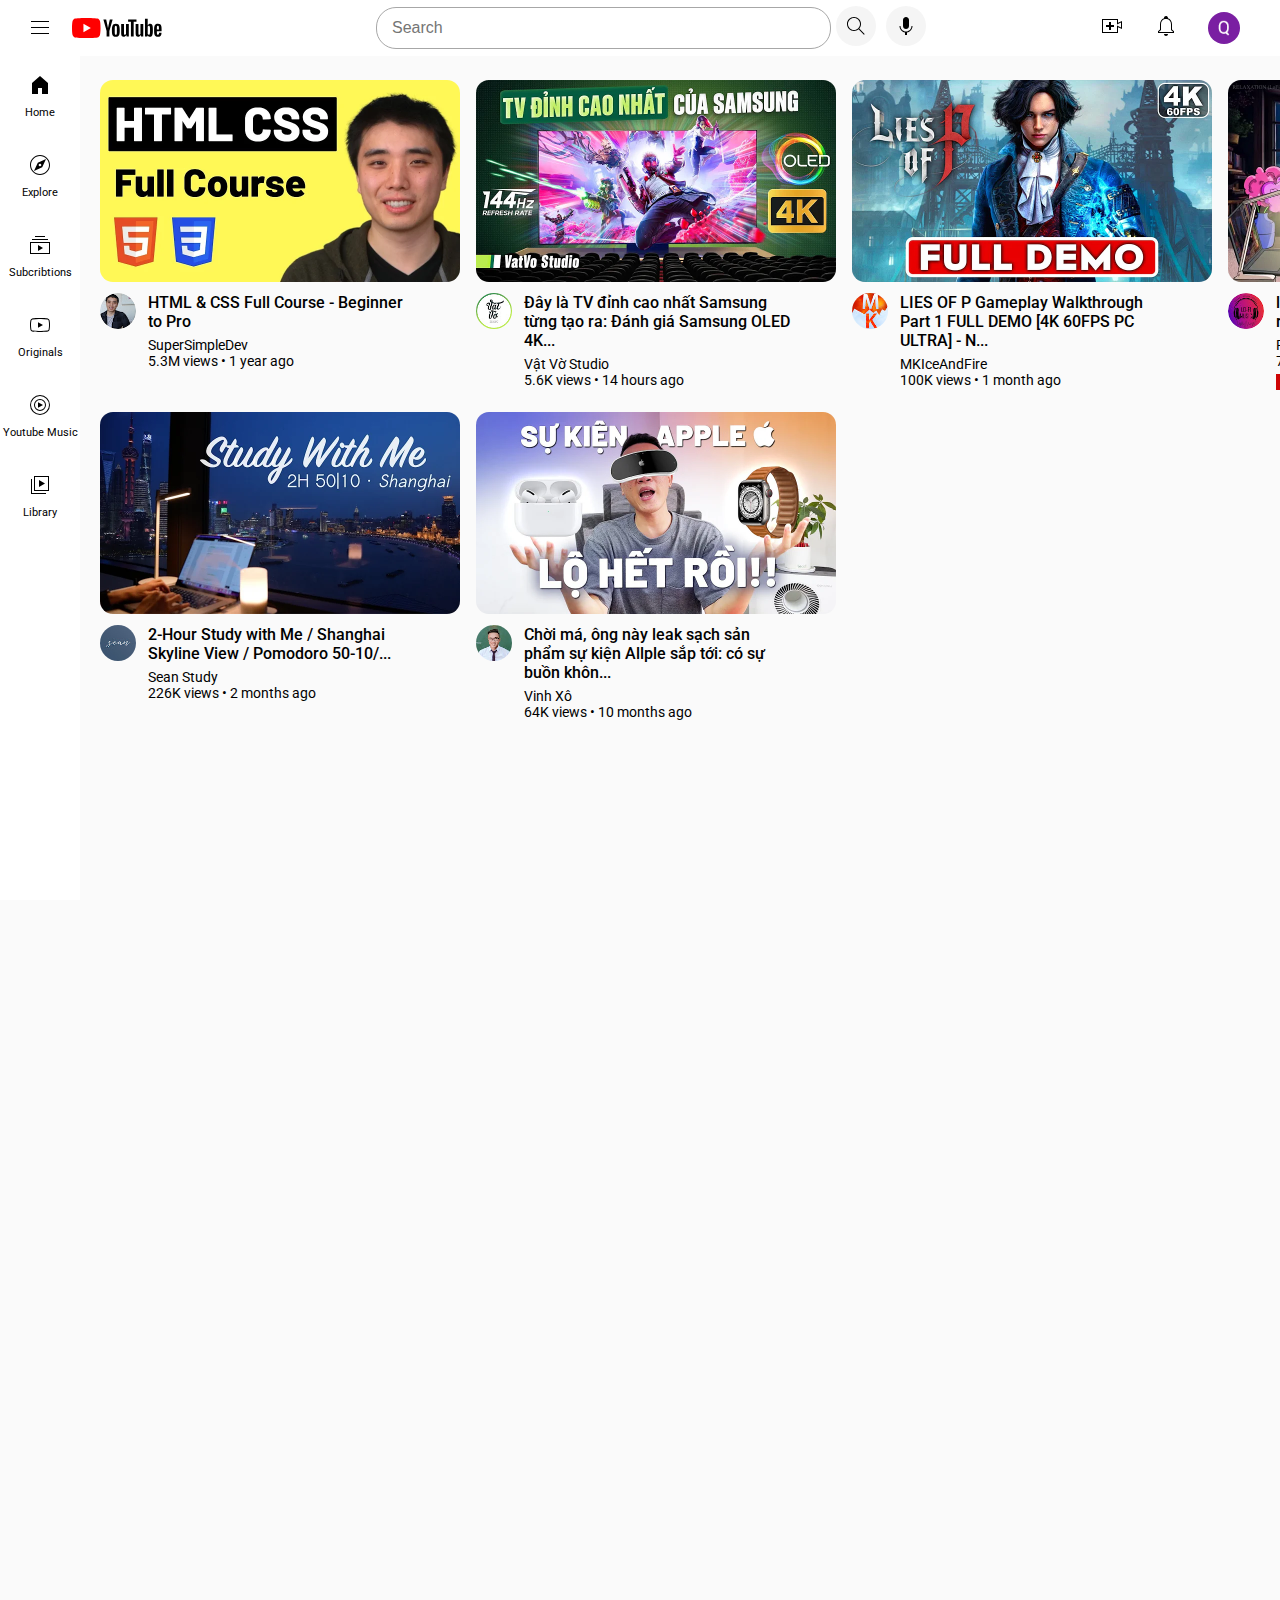
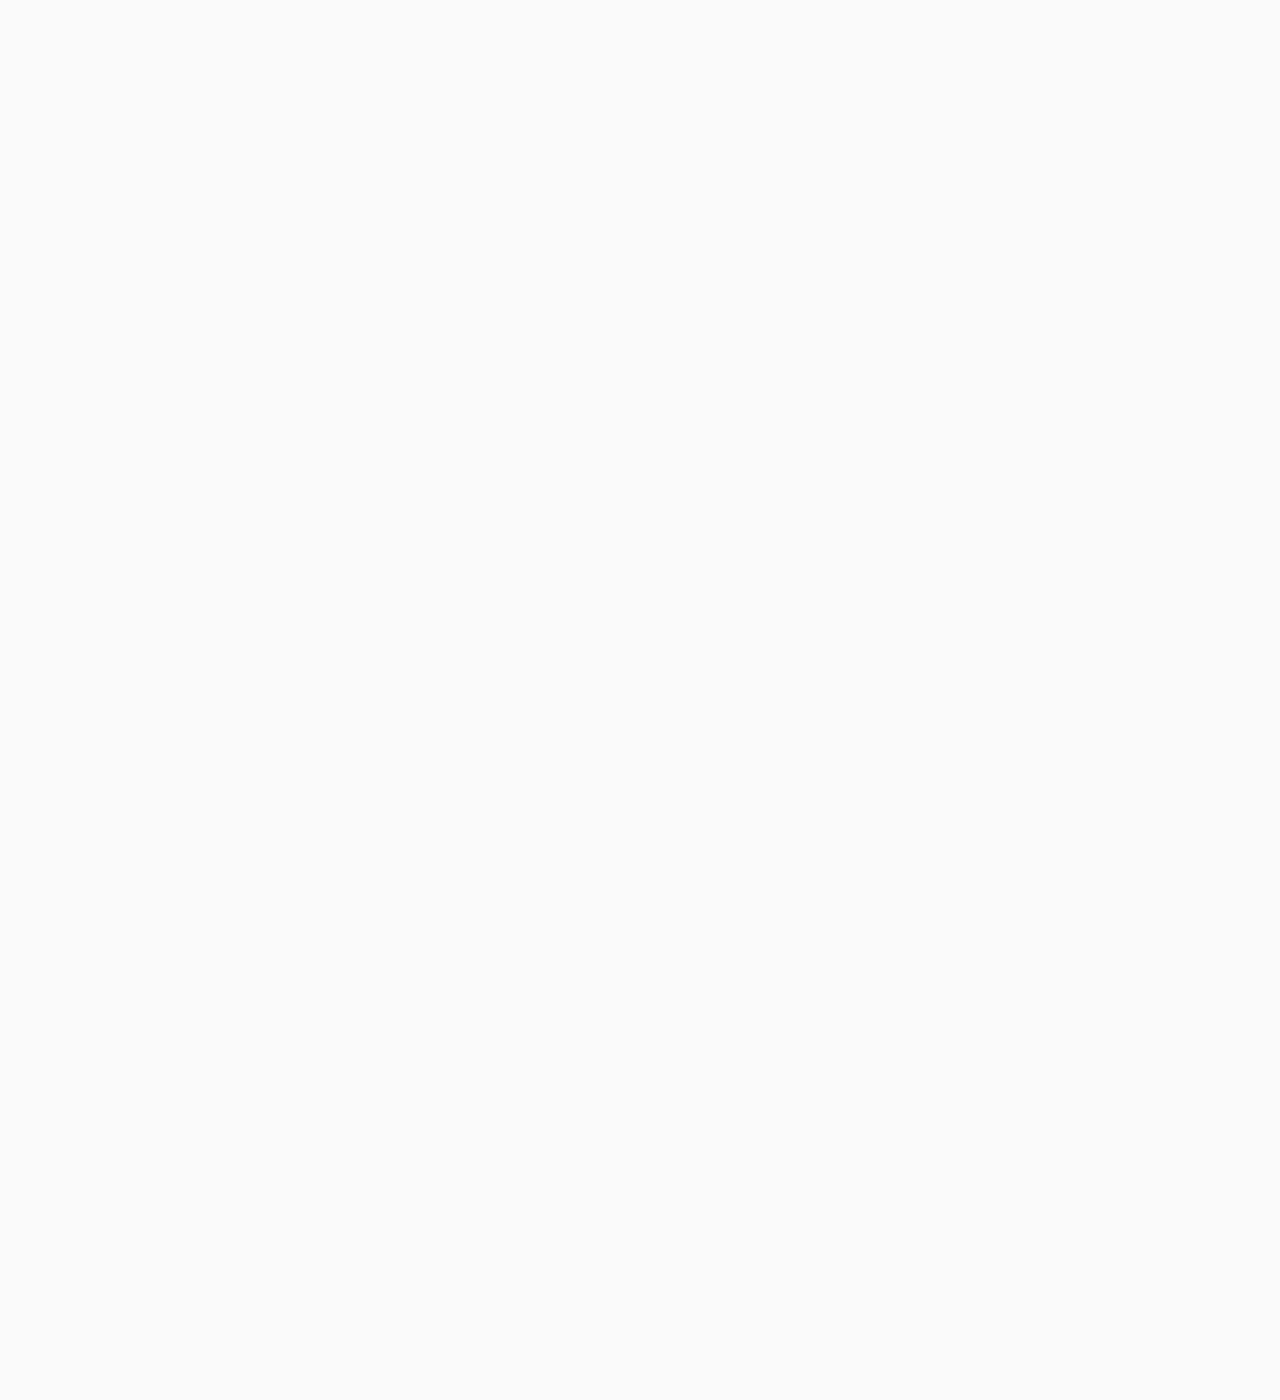
<file: index.html>
<!DOCTYPE html>
<html>

  <head>
    <title>Youtube clone</title>
    <link rel="stylesheet" href="styles/video-grid.css">
    <link rel="stylesheet" href="styles/header.css">
    <link rel="stylesheet" href="styles/sidebar.css">
    <link rel="stylesheet" href="styles/general.css">
    <link rel="preconnect" href="https://fonts.googleapis.com">
    <link rel="preconnect" href="https://fonts.gstatic.com" crossorigin>
    <link href="https://fonts.googleapis.com/css2?family=Roboto:wght@300;400;500;700&display=swap" rel="stylesheet">
  </head>

  <body>
    <!-- sidebar-->
    <nav class="sidebar-sector">
      <div class="sidebar-box">
        <div class="icon-box">
          <img src="youtube-icons/home.svg">
          <div class="toolkit">Home</div>
        </div>

        <p>Home</p>
      </div>

      <div class="sidebar-box">
        <div class="icon-box">
          <img src="youtube-icons/explore.svg">
          <div class="toolkit">Explore</div>
        </div>
        
        <p>Explore</p>
      </div>

      <div class="sidebar-box">
        <div class="icon-box">
          <img src="youtube-icons/subscriptions.svg">
          <div class="toolkit">Subcribtions</div>
        </div>
       
        <p>Subcribtions</p>
      </div>

      <div class="sidebar-box">
        <div class="icon-box">
          <img src="youtube-icons/originals.svg">
          <div class="toolkit">Originals</div>
        </div>
        
        <p>Originals</p>
      </div>

      <div class="sidebar-box">
        <div class="icon-box">
          <img src="youtube-icons/youtube-music.svg">
          <div class="toolkit">Music</div>
        </div>
        
        <p>Youtube Music</p>
      </div>

      <div class="sidebar-box">
        <div class="icon-box">
          <img src="youtube-icons/library.svg">
          <div class="toolkit">Library</div>
        </div>
        
        <p>Library</p>
      </div>    
    
    </nav>

    <!-- header -->
    <nav class="header-sector">
      <div class="left">
        <img src="youtube-icons/hamburger-menu.svg" class="hamburger-menu">
        <img src="youtube-icons/youtube-logo.svg" class="youtube-logo">
      </div>

      <div class="middle">
        <input type="type" placeholder="Search" class="search-bar">

        <div class="icon-box">
          <img src="youtube-icons/search.svg" class="search-icon">
          <div class="toolkit">Search</div>
        </div>

        <div class="icon-box">
          <img src="youtube-icons/voice-search-icon.svg" class="voice-search-icon">
          <div class="toolkit">Search with your voice</div>
        </div>
      </div>

      <div class="right">
        <div class="icon-box">
          <img src="youtube-icons/upload.svg" class="upload-icon">
          <div class="toolkit">Create</div>
        </div>

        <div class="icon-box">
          <img src="youtube-icons/notifications.svg" class="notification-icon">
          <div class="toolkit">Notifications</div>
        </div>
        
        <img src="channel-pic/user.jpg" class="user-pic">
      </div>
    </nav>

  <!-- video-grid -->
    <main class="video-grid">

      <div class="video-thumbnail">
        <img src="thumbnails/code.webp" class="thumbnail">

        <div class="thumbnail-info">
          <img src="channel-pic/supersimple.jpg" class="channel-pic">
          <div>
            <p class="thumbnail-name">HTML &amp; CSS Full Course - Beginner to Pro</p>
            <p class="channel-name">SuperSimpleDev</p>
            <p class="thumbnail-state">5.3M views &#8226; 1 year ago</p>
          </div>  
          <img src="youtube-icons/three-dot.svg" class="threedot-icon">
        </div>
      </div>

      <div class="video-thumbnail">
        <img src="thumbnails/vatvo.webp" class="thumbnail">

        <div class="thumbnail-info">
          <img src="channel-pic/vatvo.jpg" class="channel-pic">
          <div>
            <p class="thumbnail-name">Đây là TV đỉnh cao nhất Samsung từng tạo ra: Đánh giá Samsung OLED 4K...</p>
            <p class="channel-name">Vật Vờ Studio</p>
            <p class="thumbnail-state">5.6K views &#8226; 14 hours ago</p>
          </div>  
          <img src="youtube-icons/three-dot.svg" class="threedot-icon">
        </div>
      </div>

      <div class="video-thumbnail">
        <img src="thumbnails/game.webp" class="thumbnail">

        <div class="thumbnail-info">
          <img src="channel-pic/gameplay.jpg" class="channel-pic">
          <div>
            <p class="thumbnail-name">LIES OF P Gameplay Walkthrough Part 1 FULL DEMO [4K 60FPS PC ULTRA] - N...</p>
            <p class="channel-name">MKIceAndFire</p>
            <p class="thumbnail-state">100K views &#8226; 1 month ago</p>
          </div>  
          <img src="youtube-icons/three-dot.svg" class="threedot-icon">
        </div>
      </div>

      <div class="video-thumbnail">
        <img src="thumbnails/music.webp" class="thumbnail">

        <div class="thumbnail-info">
          <img src="channel-pic/music.jpg" class="channel-pic">
          <div>
            <p class="thumbnail-name">lofi hip hop radio &#126; beats to relax/study</p>
            <p class="channel-name">RELAXATION(LoFi &amp; CHILL)</p>
            <p class="thumbnail-state">719 watching</p>
            <button class="premiere-button">PREMIERE</button>
          </div>  
          <img src="youtube-icons/three-dot.svg" class="threedot-icon">
        </div>
      </div>

      <div class="video-thumbnail">
        <img src="thumbnails/realx.webp" class="thumbnail">

        <div class="thumbnail-info">
          <img src="channel-pic/sean.jpg" class="channel-pic">
          <div>
            <p class="thumbnail-name">2-Hour Study with Me / Shanghai Skyline View / Pomodoro 50-10/...</p>
            <p class="channel-name">Sean Study</p>
            <p class="thumbnail-state">226K views &#8226; 2 months ago</p>
          </div>  
          <img src="youtube-icons/three-dot.svg" class="threedot-icon">
        </div>
      </div>

      <div class="video-thumbnail">
        <img src="thumbnails/vinhxo.webp" class="thumbnail">

        <div class="thumbnail-info">
          <img src="channel-pic/vinhxo.jpg" class="channel-pic">
          <div>
            <p class="thumbnail-name">Chời má, ông này leak sạch sản phẩm sự kiện Allple sắp tới: có sự buồn khôn...</p>
            <p class="channel-name">Vinh Xô</p>
            <p class="thumbnail-state">64K views &#8226; 10 months ago</p>
          </div>  
          <img src="youtube-icons/three-dot.svg" class="threedot-icon">
        </div>
      </div>

    </main>
    
  </body>

</html>
</file>
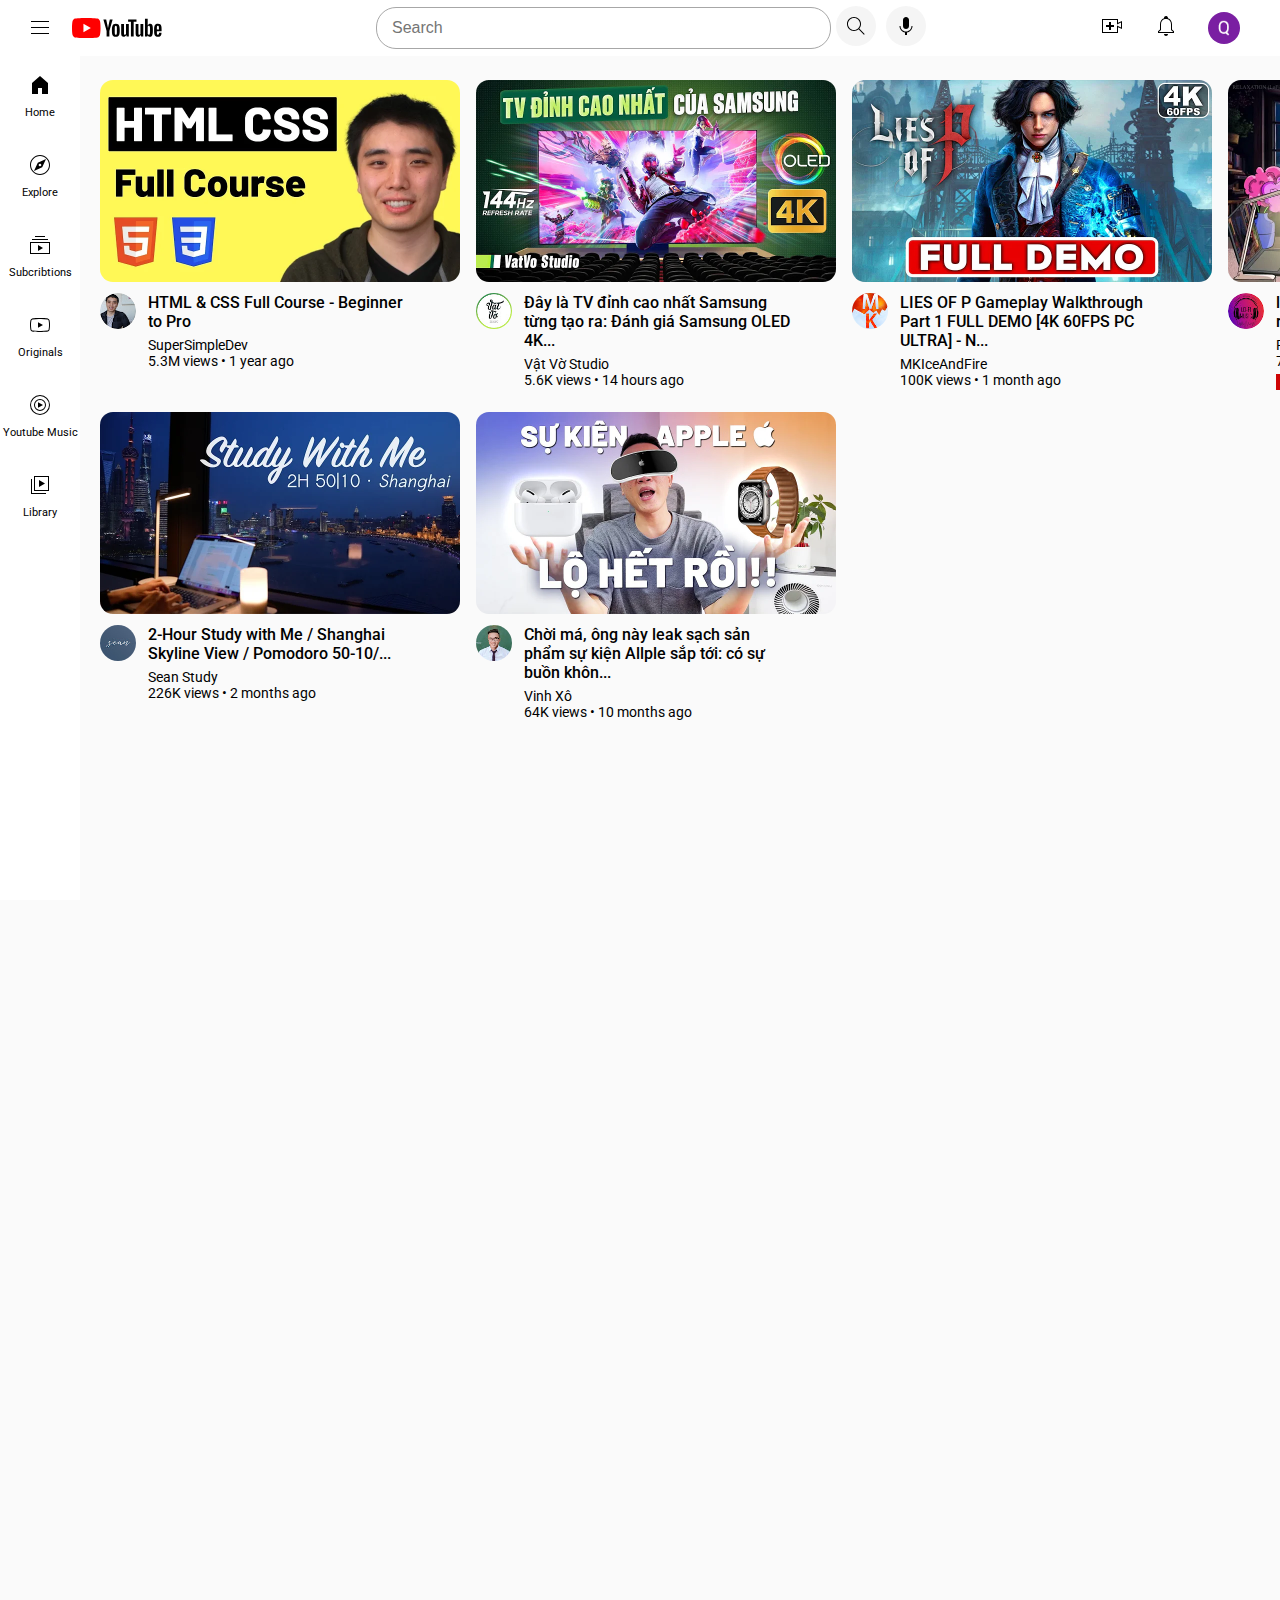
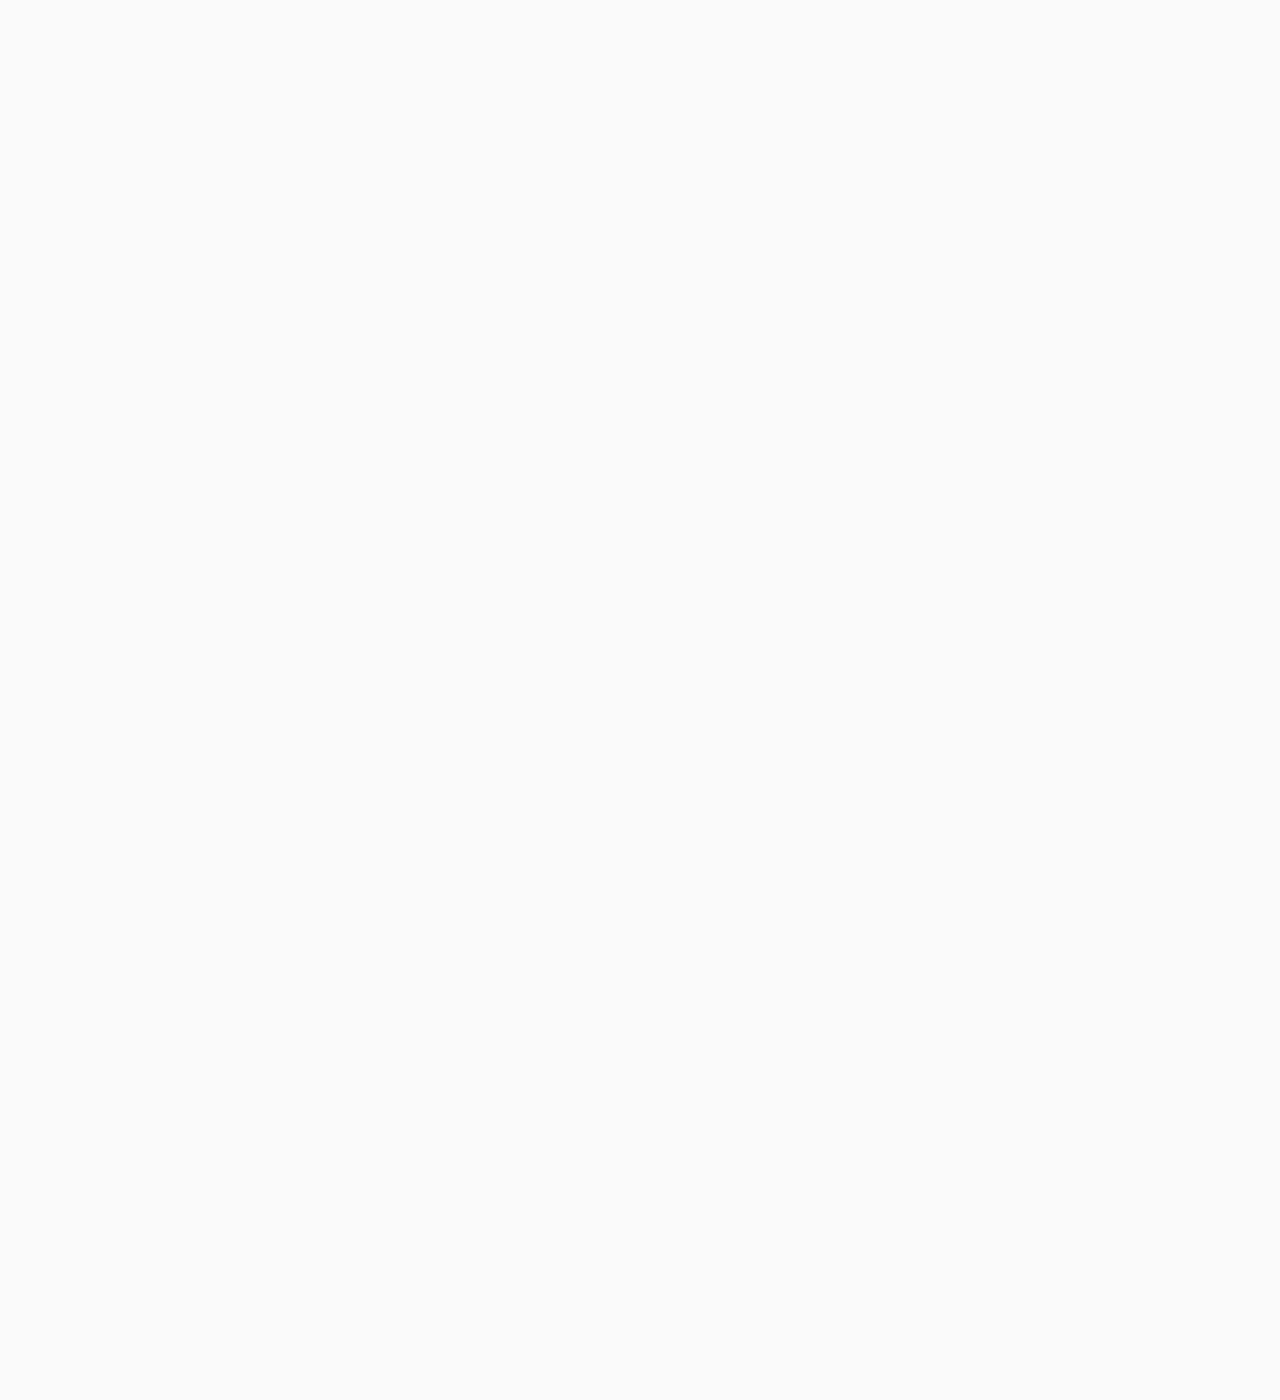
<file: youtube.html>
<!DOCTYPE html>
<html>

  <head>
    <title>Youtube clone</title>
    <link rel="stylesheet" href="styles/video-grid.css">
    <link rel="stylesheet" href="styles/header.css">
    <link rel="stylesheet" href="styles/sidebar.css">
    <link rel="stylesheet" href="styles/general.css">
    <link rel="preconnect" href="https://fonts.googleapis.com">
    <link rel="preconnect" href="https://fonts.gstatic.com" crossorigin>
    <link href="https://fonts.googleapis.com/css2?family=Roboto:wght@300;400;500;700&display=swap" rel="stylesheet">
  </head>

  <body>
    <!-- sidebar-->
    <nav class="sidebar-sector">
      <div class="sidebar-box">
        <div class="icon-box">
          <img src="youtube-icons/home.svg">
          <div class="toolkit">Home</div>
        </div>

        <p>Home</p>
      </div>

      <div class="sidebar-box">
        <div class="icon-box">
          <img src="youtube-icons/explore.svg">
          <div class="toolkit">Explore</div>
        </div>
        
        <p>Explore</p>
      </div>

      <div class="sidebar-box">
        <div class="icon-box">
          <img src="youtube-icons/subscriptions.svg">
          <div class="toolkit">Subcribtions</div>
        </div>
       
        <p>Subcribtions</p>
      </div>

      <div class="sidebar-box">
        <div class="icon-box">
          <img src="youtube-icons/originals.svg">
          <div class="toolkit">Originals</div>
        </div>
        
        <p>Originals</p>
      </div>

      <div class="sidebar-box">
        <div class="icon-box">
          <img src="youtube-icons/youtube-music.svg">
          <div class="toolkit">Music</div>
        </div>
        
        <p>Youtube Music</p>
      </div>

      <div class="sidebar-box">
        <div class="icon-box">
          <img src="youtube-icons/library.svg">
          <div class="toolkit">Library</div>
        </div>
        
        <p>Library</p>
      </div>    
    
    </nav>

    <!-- header -->
    <nav class="header-sector">
      <div class="left">
        <img src="youtube-icons/hamburger-menu.svg" class="hamburger-menu">
        <img src="youtube-icons/youtube-logo.svg" class="youtube-logo">
      </div>

      <div class="middle">
        <input type="type" placeholder="Search" class="search-bar">

        <div class="icon-box">
          <img src="youtube-icons/search.svg" class="search-icon">
          <div class="toolkit">Search</div>
        </div>

        <div class="icon-box">
          <img src="youtube-icons/voice-search-icon.svg" class="voice-search-icon">
          <div class="toolkit">Search with your voice</div>
        </div>
      </div>

      <div class="right">
        <div class="icon-box">
          <img src="youtube-icons/upload.svg" class="upload-icon">
          <div class="toolkit">Create</div>
        </div>

        <div class="icon-box">
          <img src="youtube-icons/notifications.svg" class="notification-icon">
          <div class="toolkit">Notifications</div>
        </div>
        
        <img src="channel-pic/user.jpg" class="user-pic">
      </div>
    </nav>

  <!-- video-grid -->
    <main class="video-grid">

      <div class="video-thumbnail">
        <img src="thumbnails/code.webp" class="thumbnail">

        <div class="thumbnail-info">
          <img src="channel-pic/supersimple.jpg" class="channel-pic">
          <div>
            <p class="thumbnail-name">HTML &amp; CSS Full Course - Beginner to Pro</p>
            <p class="channel-name">SuperSimpleDev</p>
            <p class="thumbnail-state">5.3M views &#8226; 1 year ago</p>
          </div>  
          <img src="youtube-icons/three-dot.svg" class="threedot-icon">
        </div>
      </div>

      <div class="video-thumbnail">
        <img src="thumbnails/vatvo.webp" class="thumbnail">

        <div class="thumbnail-info">
          <img src="channel-pic/vatvo.jpg" class="channel-pic">
          <div>
            <p class="thumbnail-name">Đây là TV đỉnh cao nhất Samsung từng tạo ra: Đánh giá Samsung OLED 4K...</p>
            <p class="channel-name">Vật Vờ Studio</p>
            <p class="thumbnail-state">5.6K views &#8226; 14 hours ago</p>
          </div>  
          <img src="youtube-icons/three-dot.svg" class="threedot-icon">
        </div>
      </div>

      <div class="video-thumbnail">
        <img src="thumbnails/game.webp" class="thumbnail">

        <div class="thumbnail-info">
          <img src="channel-pic/gameplay.jpg" class="channel-pic">
          <div>
            <p class="thumbnail-name">LIES OF P Gameplay Walkthrough Part 1 FULL DEMO [4K 60FPS PC ULTRA] - N...</p>
            <p class="channel-name">MKIceAndFire</p>
            <p class="thumbnail-state">100K views &#8226; 1 month ago</p>
          </div>  
          <img src="youtube-icons/three-dot.svg" class="threedot-icon">
        </div>
      </div>

      <div class="video-thumbnail">
        <img src="thumbnails/music.webp" class="thumbnail">

        <div class="thumbnail-info">
          <img src="channel-pic/music.jpg" class="channel-pic">
          <div>
            <p class="thumbnail-name">lofi hip hop radio &#126; beats to relax/study</p>
            <p class="channel-name">RELAXATION(LoFi &amp; CHILL)</p>
            <p class="thumbnail-state">719 watching</p>
            <button class="premiere-button">PREMIERE</button>
          </div>  
          <img src="youtube-icons/three-dot.svg" class="threedot-icon">
        </div>
      </div>

      <div class="video-thumbnail">
        <img src="thumbnails/realx.webp" class="thumbnail">

        <div class="thumbnail-info">
          <img src="channel-pic/sean.jpg" class="channel-pic">
          <div>
            <p class="thumbnail-name">2-Hour Study with Me / Shanghai Skyline View / Pomodoro 50-10/...</p>
            <p class="channel-name">Sean Study</p>
            <p class="thumbnail-state">226K views &#8226; 2 months ago</p>
          </div>  
          <img src="youtube-icons/three-dot.svg" class="threedot-icon">
        </div>
      </div>

      <div class="video-thumbnail">
        <img src="thumbnails/vinhxo.webp" class="thumbnail">

        <div class="thumbnail-info">
          <img src="channel-pic/vinhxo.jpg" class="channel-pic">
          <div>
            <p class="thumbnail-name">Chời má, ông này leak sạch sản phẩm sự kiện Allple sắp tới: có sự buồn khôn...</p>
            <p class="channel-name">Vinh Xô</p>
            <p class="thumbnail-state">64K views &#8226; 10 months ago</p>
          </div>  
          <img src="youtube-icons/three-dot.svg" class="threedot-icon">
        </div>
      </div>

    </main>
    
  </body>

</html>
</file>
<file: styles/video-grid.css>
.video-grid {
  display: grid;
  column-gap: 16px;
  row-gap: 10px;
  padding-top: 80px;
  padding-left: 100px;
}

.video-thumbnail {
  width: 360px;
  height: 322px;
  cursor: pointer;
}
.video-thumbnail:hover .thumbnail {
  border-radius: 0;
}

.thumbnail {
  width: 100%;
  border-radius: 13px;
  transition: border-radius 0.2s;
}
.thumbnail-info {
  display: grid;
  grid-template-columns: 36px 270px 24px;
  margin-top: 7px;
  column-gap: 12px;
}
.channel-pic {
  width: 36px;
  border-radius: 18px;
}
.thumbnail-name {
  font-size: 16px;
  font-weight: 500;
}
.channel-name {
  margin-top: 6px;
}

.threedot-icon {
  width: 100%;
  opacity: 0;
  transition: opacity 0.15s;
}
.thumbnail-info:hover .threedot-icon {
  opacity: 1;
}

.premiere-button {
  color: white;
  background-color: rgb(206, 4, 4);
  border: hidden;
  font-size: 12px;
  margin-top: 5px;
}


@media (max-width: 750px) {
  .video-grid {
    grid-template-columns: 1fr 1fr;
  }
}

@media (min-width: 751px) and (max-width: 999px) {
  .video-grid {
    grid-template-columns: 1fr 1fr 1fr;
  }
}

@media (min-width: 1000px) {
  .video-grid {
    grid-template-columns: 1fr 1fr 1fr 1fr;
  }
}
</file>
<file: styles/header.css>
.header-sector {
  height: 56px;
  display: flex;
  justify-content: space-between;
  position: fixed;
  top: 0;
  left: 0;
  right: 0;
  background-color: white;
}

.left{
  display: flex;
  align-items: center;
  margin-left: 28px;
}
.hamburger-menu {
  width: 24px;
  margin-right: 20px;
}
.youtube-logo {
  width: 90px;
  height: 20px;
}

.middle {
  flex: 1;
  max-width: 550px;
  display: flex;
  align-items: center;
  margin-left: 90px;
  margin-right: 50px;
}
.search-bar {
  flex: 1;
  height: 38px;
  border: 1px solid rgb(167, 167, 167);
  border-radius: 20px;
  margin-right: 5px;
  width: 0;
  padding-left: 15px;
  font-size: 16px;
}
.search-icon,
.voice-search-icon {
  width: 24px;
  background-color: rgb(206, 206, 206, 0.2);
  padding: 8px;
  border-radius: 20px;
}
.search-icon {
  margin-right: 10px;
}

.right {
  display: flex;
  align-items: center;
  margin-right: 40px;
}
.upload-icon,
.notification-icon {
  width: 24px;
  margin-right: 30px;
}

.user-pic {
  width: 32px;
  border-radius: 16px;
}

.header-sector img {
  cursor: pointer;
}

.header-sector .toolkit {
  position: absolute;
  bottom: -50px;
  left: -10px;
}
</file>
<file: styles/sidebar.css>
.sidebar-sector {
  display: flex;
  flex-direction: column;
  align-items: center;
  position: fixed;
  width: 80px;
  top: 56px;
  bottom: 0;
  background-color: white;
  z-index: 100;
}

.sidebar-box {
  width: 77px;
  height: 80px;
  border: hidden;
  border-radius: 8px;
  display: flex;
  flex-direction: column;
  align-items: center;
  justify-content: center; 
  cursor: pointer;
  row-gap: 5px;
}

.icon-box img {
  width: 24px;
}
.sidebar-sector p {
  font-size: 11px;
}

.sidebar-box:hover {
  background-color: rgb(230, 230, 230);
}
.sidebar-sector .toolkit {
  left: 35px;
  top: 5px;
}
</file>
<file: styles/general.css>
p {
  font-family: Roboto, Arial;
  margin: 0;
  font-size: 14px;
}

body {
  background-color: rgb(237, 237, 237, 0.3);
  margin: 0;
  height: 3000px;
}

.icon-box {
  position: relative;
}

.toolkit {
  font-family: Roboto, Arial;
  font-size: 14px;
  background-color: rgb(118, 118, 118);
  border: hidden;
  border-radius: 4px;
  color: white;
  position: absolute;
  padding: 8px;
  white-space: nowrap;
  pointer-events: none;
  opacity: 0;
  transition: opacity 0.15s;
}

.icon-box:hover .toolkit {
  opacity: 1;
}
</file>
